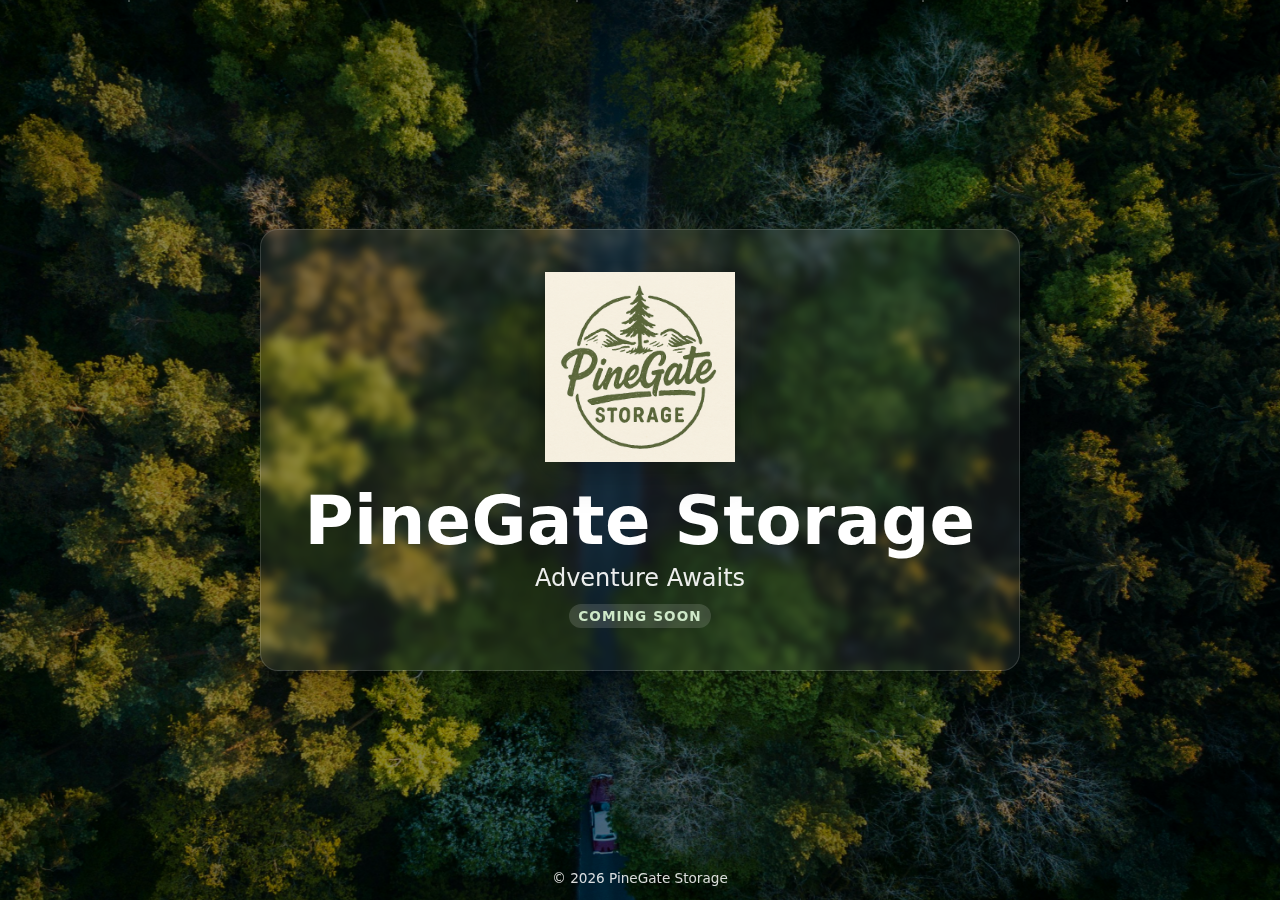
<file: index.html>
<!DOCTYPE html>
<html lang="en">
<head>
  <meta charset="utf-8" />
  <meta name="viewport" content="width=device-width, initial-scale=1" />
  <title>PineGate Storage — Coming Soon</title>

  <!-- Favicon / tab icon (uses your logo.png) -->
  <link rel="icon" type="image/png" href="logo.png" />
  <link rel="apple-touch-icon" href="logo.png" />
  <meta name="theme-color" content="#2F5E3D" />

  <style>
    :root{
      --text: #ffffff;
      --accent: #CFE9C9;
      --bg1: url('forest.jpg');      /* put your forest image here */
      --kenburns-scale: 1.08;        /* slight zoom so parallax doesn't show edges */
    }
    *, *::before, *::after{ box-sizing: border-box; }
    html, body{ height:100%; margin:0; }

    body{
      color:var(--text);
      font-family: system-ui, -apple-system, Segoe UI, Roboto, Helvetica, Arial, sans-serif;
      min-height:100vh;
      overflow:hidden; /* keeps edges clean when panning */
      background:#102417; /* fallback color while image loads */
    }

    /* Background layer */
    .bg{
      position:fixed; inset:0;
      background-image: var(--bg1);
      background-position:center;
      background-size:cover;
      transform-origin:center;
      will-change: transform;
      transform: translate3d(0,0,0) scale(var(--kenburns-scale));
      filter: saturate(1.05) contrast(1.02);
    }

    /* Soft blend + vignette for readability */
    .blend{ position:fixed; inset:0; pointer-events:none; mix-blend-mode: soft-light;
      background:
        radial-gradient(1200px 800px at 80% 10%, rgba(143,199,122,0.35), transparent 60%),
        radial-gradient(800px 600px at 10% 90%, rgba(20,60,35,0.35), transparent 60%);
    }
    .vignette{ position:fixed; inset:0; box-shadow: inset 0 0 160px rgba(0,0,0,.45); pointer-events:none; }
    .scrim{ position:fixed; inset:0; background: rgba(0,0,0,.45); }

    /* Subtle floating specks for atmosphere */
    .speck{ position:fixed; width:2px; height:2px; background: rgba(255,255,255,.35); border-radius:50%;
      filter: blur(.3px); pointer-events:none; animation: drift 18s linear infinite; }
    @keyframes drift{
      from{ transform: translateY(100vh); opacity:0 }
      10%{ opacity:.7 }
      90%{ opacity:.7 }
      to{ transform: translateY(-10vh); opacity:0 }
    }

    /* Content */
    .wrap{ position:relative; z-index:5; display:grid; place-items:center; min-height:100vh; text-align:center; padding: clamp(1rem, 3vw, 2rem); }
    .card{ position:relative; padding: clamp(1.2rem, 4vw, 2.6rem); width:min(92vw, 760px);
      border-radius: 18px; backdrop-filter: blur(4px); background: rgba(255,255,255,.06);
      border: 1px solid rgba(255,255,255,.15); box-shadow: 0 10px 30px rgba(0,0,0,.25); }
    .logo{ max-width:190px; margin-bottom:1rem; filter: drop-shadow(0 6px 20px rgba(0,0,0,.35)); }
    h1{ font-size: clamp(2.2rem, 7vw, 4.2rem); margin:0 0 .25rem; font-weight:800; letter-spacing:.3px; }
    p{ font-size: clamp(1.05rem, 2.8vw, 1.5rem); margin:.25rem 0 0; opacity:.92 }
    .tag{ display:inline-block; margin-top:.75rem; padding:.25rem .6rem; border-radius:999px;
      background:rgba(255,255,255,.14); color:var(--accent); font-weight:700; letter-spacing:.08em;
      text-transform:uppercase; font-size:.85rem; }

    footer{ position:fixed; bottom:14px; left:0; right:0; text-align:center; font-size:.85rem; opacity:.85; z-index:5 }
  </style>
</head>
<body>
  <div class="bg" aria-hidden="true"></div>
  <div class="blend" aria-hidden="true"></div>
  <div class="vignette" aria-hidden="true"></div>
  <div class="scrim" aria-hidden="true"></div>

  <!-- a few animated specks -->
  <span class="speck" style="left:10%; animation-delay:-2s"></span>
  <span class="speck" style="left:45%; animation-delay:-9s"></span>
  <span class="speck" style="left:72%; animation-delay:-5s"></span>
  <span class="speck" style="left:88%; animation-delay:-12s"></span>

  <div class="wrap">
    <main class="card" role="main">
      <img src="logo.png" alt="PineGate Storage Logo" class="logo" />
      <h1>PineGate Storage</h1>
      <p>Adventure Awaits</p>
      <span class="tag">Coming Soon</span>
    </main>
  </div>

  <footer>© <span id="y"></span> PineGate Storage</footer>

  <script>
    // Year
    document.getElementById('y').textContent = new Date().getFullYear();

    // Mouse parallax with smooth inertia
    const bg = document.querySelector('.bg');
    const scale = parseFloat(getComputedStyle(document.documentElement).getPropertyValue('--kenburns-scale')) || 1.08;

    let targetX = 0, targetY = 0;   // where we want to go
    let currentX = 0, currentY = 0; // where we are
    const strength = 5;             // higher = more movement (in % of viewport)

    function raf(){
      // ease toward target
      currentX += (targetX - currentX) * 0.08;
      currentY += (targetY - currentY) * 0.08;
      bg.style.transform = `translate3d(${currentX}%, ${currentY}%, 0) scale(${scale})`;
      requestAnimationFrame(raf);
    }
    requestAnimationFrame(raf);

    window.addEventListener('pointermove', (e)=>{
      const nx = (e.clientX / innerWidth  - 0.5) * 2;  // -1..1
      const ny = (e.clientY / innerHeight - 0.5) * 2;
      targetX = nx * strength;
      targetY = ny * strength;
    });

    window.addEventListener('pointerleave', ()=>{
      targetX = 0; targetY = 0; // recenter when cursor leaves window
    });

    // Tiny auto drift so there's always a hint of motion (esp. on touch)
    let t = 0;
    setInterval(()=>{ t += 0.02; if (!window.matchMedia('(pointer: fine)').matches) {
      targetX = Math.sin(t) * 1.2; targetY = Math.cos(t*0.8) * 1.2;
    }}, 100);
  </script>
</body>
</html>
</file>
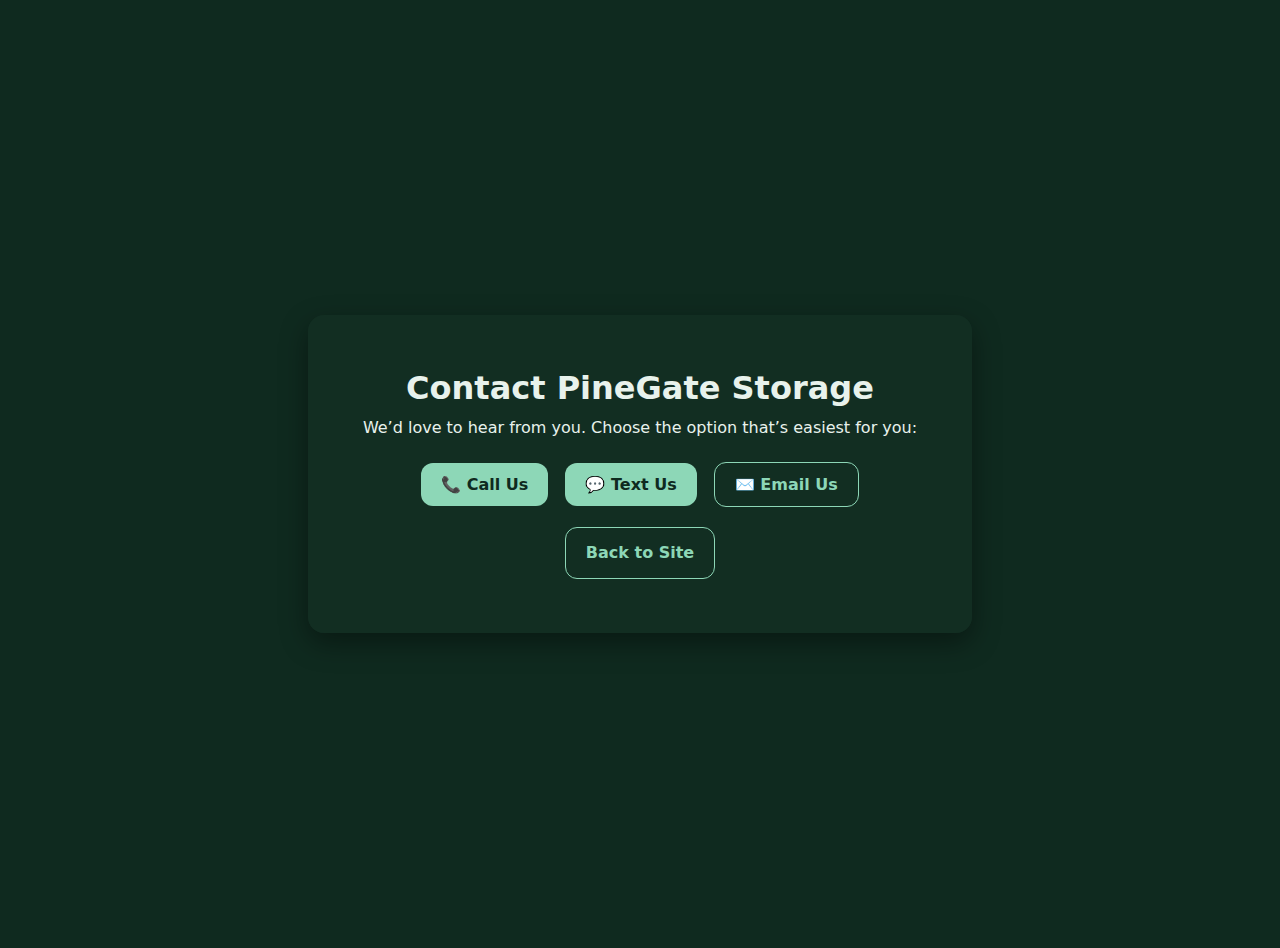
<file: contact.html>
<!DOCTYPE html>
<html lang="en">
<head>
  <meta charset="utf-8">
  <meta name="viewport" content="width=device-width, initial-scale=1">
  <title>Contact PineGate Storage</title>
  <meta name="description" content="Get in touch with PineGate Storage for reservations, partnerships, or security issues.">
  <link rel="canonical" href="https://pinegatestorage.com/contact.html">
  <style>
    body {
      margin:0; font-family: system-ui, -apple-system, Segoe UI, Roboto, Helvetica, Arial, sans-serif;
      background: #0f2a1f; color:#e8f2ec; display:flex; align-items:center; justify-content:center;
      min-height:100vh; padding:24px; text-align:center;
    }
    .card {
      max-width:600px; width:100%; padding:32px; border-radius:16px;
      background:rgba(19,46,35,0.95); box-shadow:0 10px 28px rgba(0,0,0,.4);
    }
    h1 { font-size:2rem; margin-bottom:0.5rem; }
    p { margin:0.5rem 0 1rem; line-height:1.6; }
    a.btn {
      display:inline-block; padding:12px 20px; margin:6px;
      border-radius:12px; text-decoration:none; font-weight:600;
      background:#8dd7b7; color:#0f2a1f;
    }
    a.btn.outline {
      background:transparent; border:1px solid #8dd7b7; color:#8dd7b7;
    }
  </style>
</head>
<body>
  <div class="card">
    <h1>Contact PineGate Storage</h1>
    <p>We’d love to hear from you. Choose the option that’s easiest for you:</p>

    <a class="btn" href="tel:+14025550123">📞 Call Us</a>
    <a class="btn" href="sms:+14025550123?body=Hi%20PineGate%2C%20I%27d%20like%20to%20reserve%20a%20pad.">💬 Text Us</a>
    <a class="btn outline" href="mailto:info@pinegatestorage.com">✉️ Email Us</a>

    <p><a href="/#partners" class="btn outline">Back to Site</a></p>
  </div>
</body>
</html>
</file>
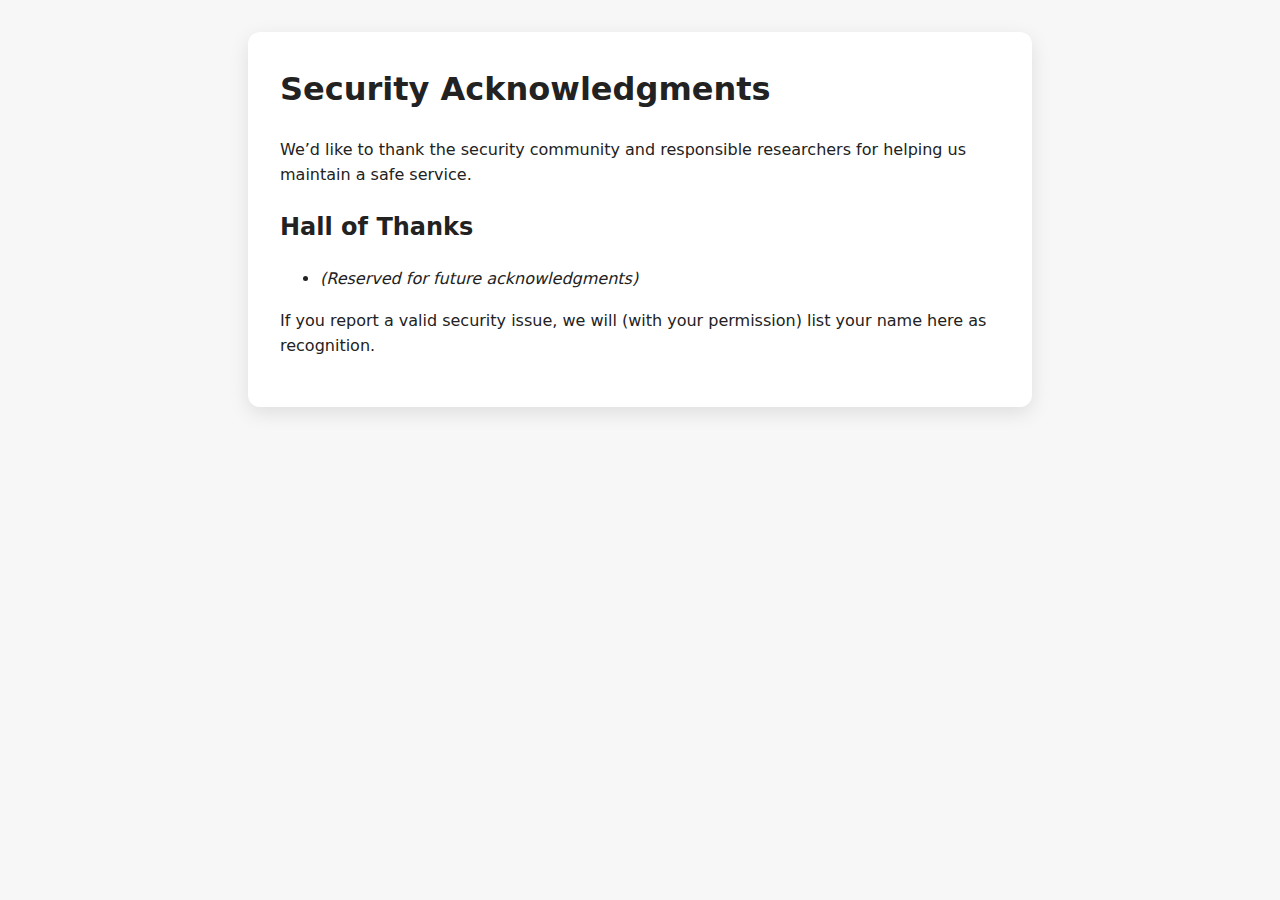
<file: security-acknowledgments.html>
<!DOCTYPE html>
<html lang="en">
<head>
  <meta charset="utf-8">
  <meta name="viewport" content="width=device-width, initial-scale=1">
  <title>Security Acknowledgments | PineGate Storage</title>
  <meta name="description" content="Acknowledgments for security researchers and community members who helped keep PineGate Storage safe.">
  <style>
    body { font-family: system-ui, sans-serif; margin:2rem; line-height:1.6; background:#f7f7f7; color:#222; }
    main { max-width:720px; margin:auto; background:#fff; padding:2rem; border-radius:12px; box-shadow:0 6px 20px rgba(0,0,0,.1); }
    h1 { margin-top:0; }
  </style>
</head>
<body>
  <main>
    <h1>Security Acknowledgments</h1>
    <p>We’d like to thank the security community and responsible researchers for helping us maintain a safe service.</p>
    <h2>Hall of Thanks</h2>
    <ul>
      <li><em>(Reserved for future acknowledgments)</em></li>
    </ul>
    <p>If you report a valid security issue, we will (with your permission) list your name here as recognition.</p>
  </main>
</body>
</html>
</file>
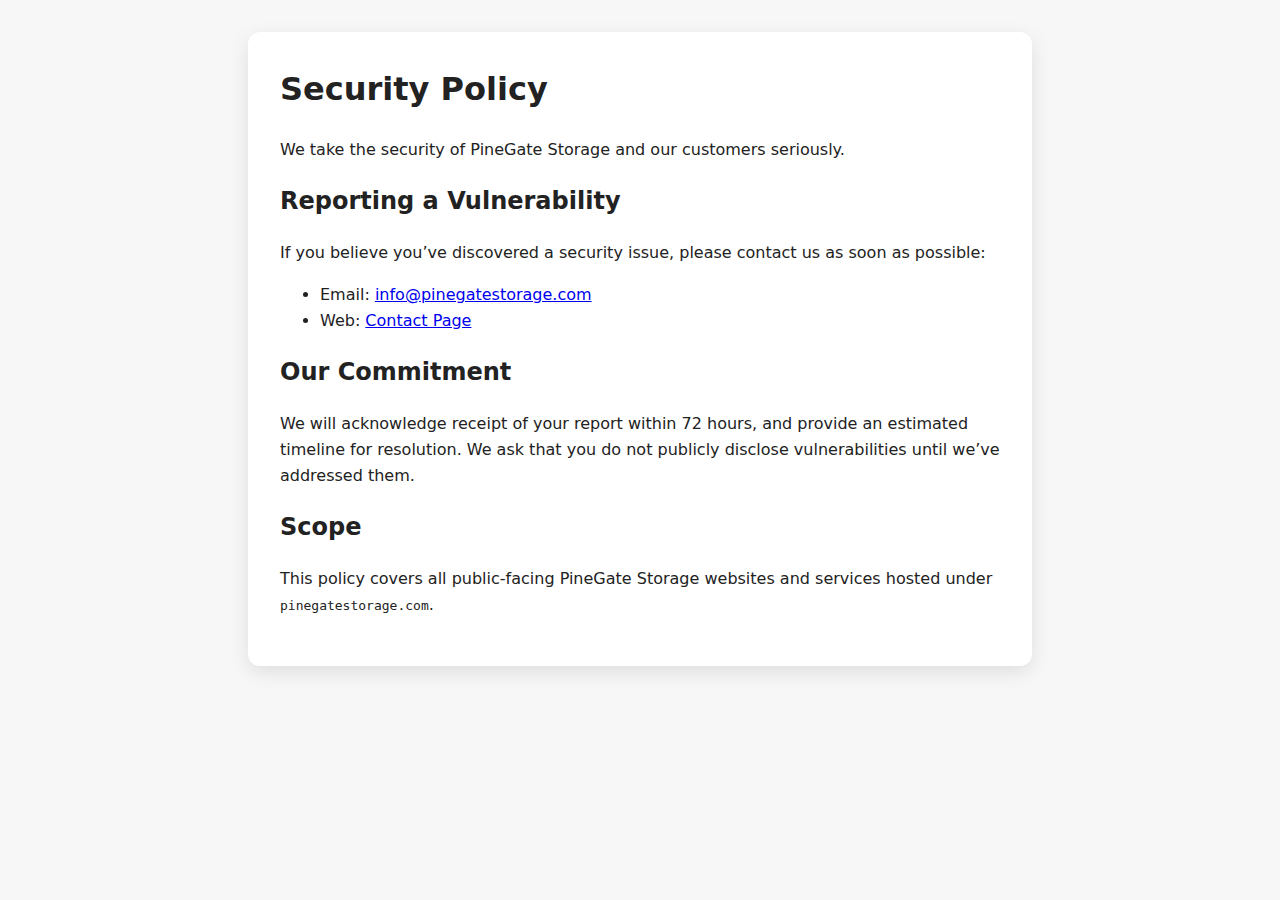
<file: security.html>
<!DOCTYPE html>
<html lang="en">
<head>
  <meta charset="utf-8">
  <meta name="viewport" content="width=device-width, initial-scale=1">
  <title>Security Policy | PineGate Storage</title>
  <meta name="description" content="PineGate Storage security policy and responsible disclosure guidelines.">
  <style>
    body { font-family: system-ui, sans-serif; margin:2rem; line-height:1.6; background:#f7f7f7; color:#222; }
    main { max-width:720px; margin:auto; background:#fff; padding:2rem; border-radius:12px; box-shadow:0 6px 20px rgba(0,0,0,.1); }
    h1 { margin-top:0; }
  </style>
</head>
<body>
  <main>
    <h1>Security Policy</h1>
    <p>We take the security of PineGate Storage and our customers seriously.</p>
    <h2>Reporting a Vulnerability</h2>
    <p>If you believe you’ve discovered a security issue, please contact us as soon as possible:</p>
    <ul>
      <li>Email: <a href="mailto:info@pinegatestorage.com">info@pinegatestorage.com</a></li>
      <li>Web: <a href="/contact.html">Contact Page</a></li>
    </ul>
    <h2>Our Commitment</h2>
    <p>We will acknowledge receipt of your report within 72 hours, and provide an estimated timeline for resolution. We ask that you do not publicly disclose vulnerabilities until we’ve addressed them.</p>
    <h2>Scope</h2>
    <p>This policy covers all public-facing PineGate Storage websites and services hosted under <code>pinegatestorage.com</code>.</p>
  </main>
</body>
</html>
</file>
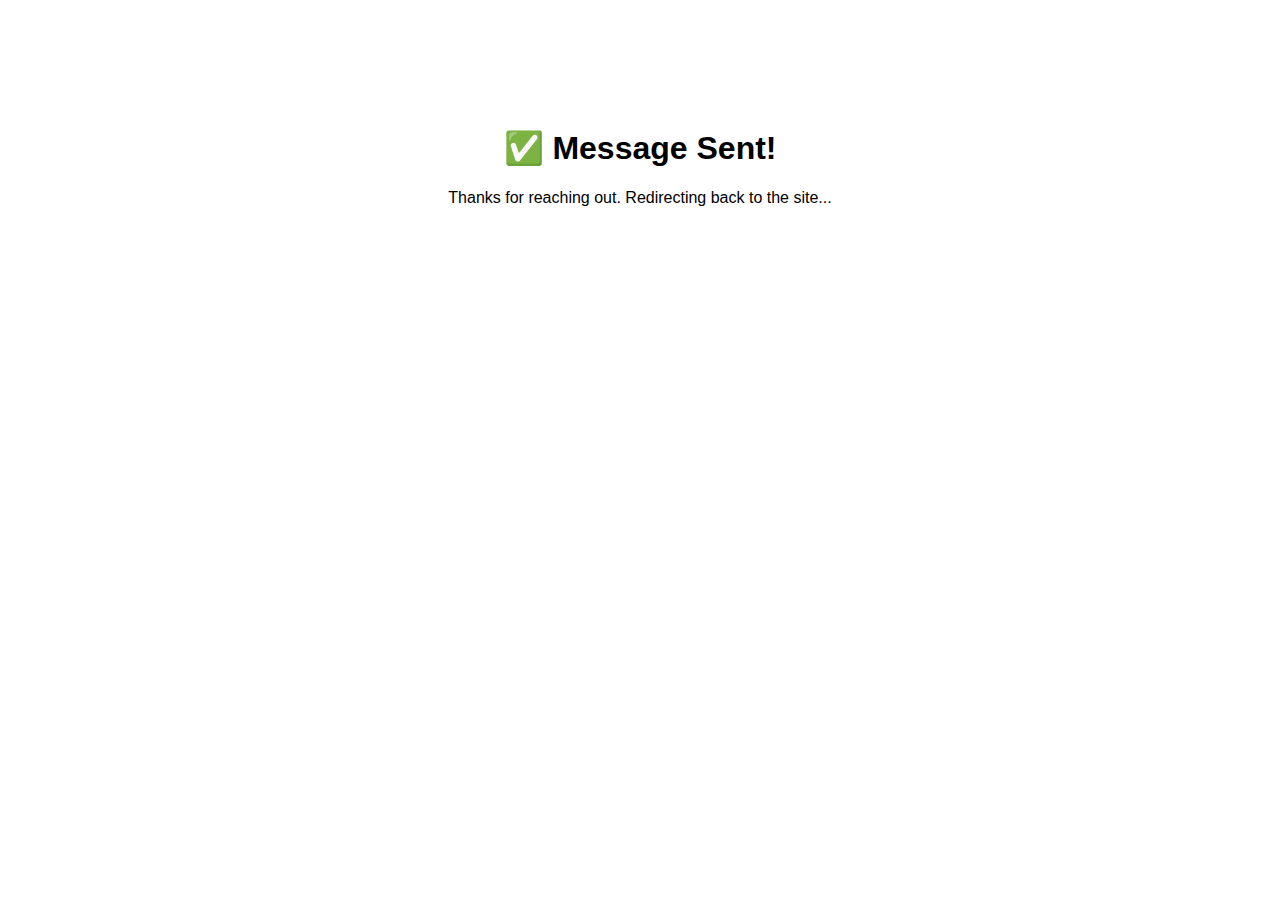
<file: thanks.html>
<!DOCTYPE html>
<html>
  <head>
    <title>Thanks!</title>
    <meta http-equiv="refresh" content="3;url=https://pinegatestorage.com/" />
    <style>
      body { text-align: center; font-family: Inter, sans-serif; padding-top: 100px; }
    </style>
  </head>
  <body>
    <h1>✅ Message Sent!</h1>
    <p>Thanks for reaching out. Redirecting back to the site...</p>
  </body>
</html>
</file>
